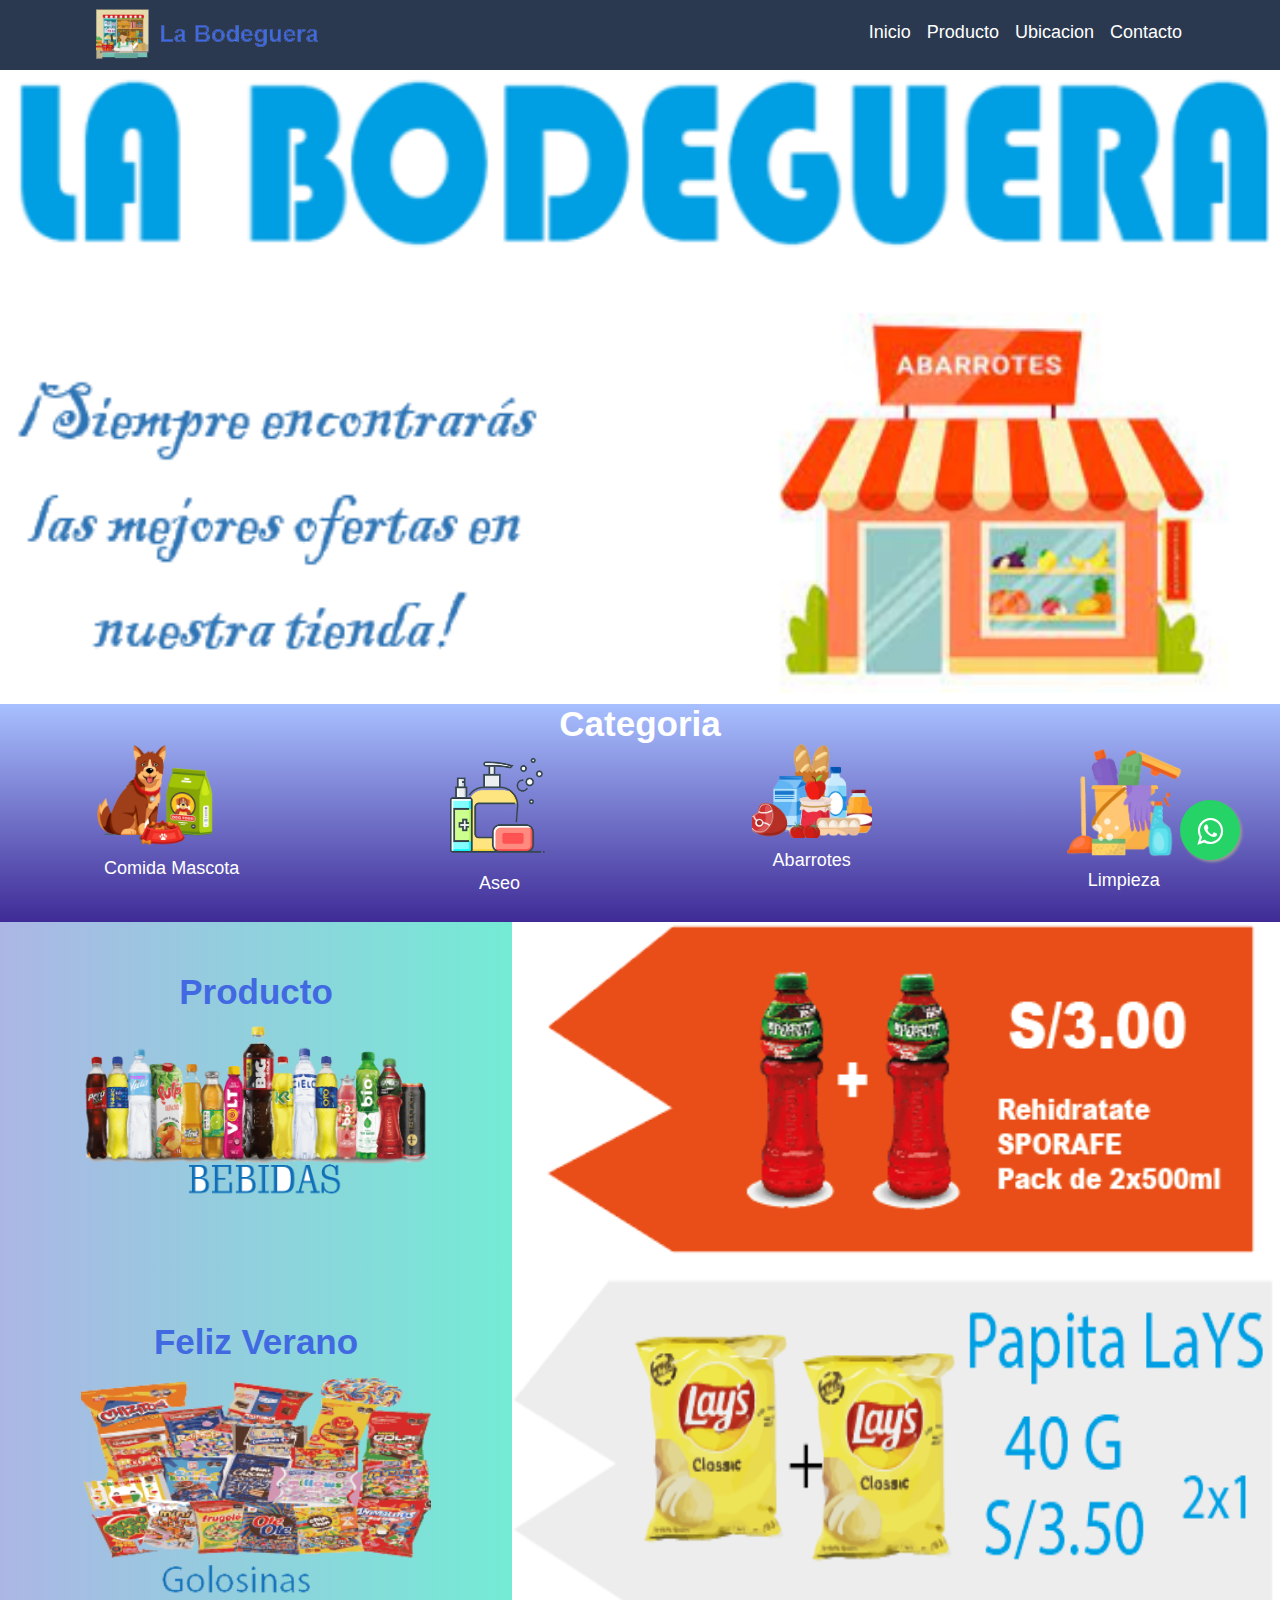
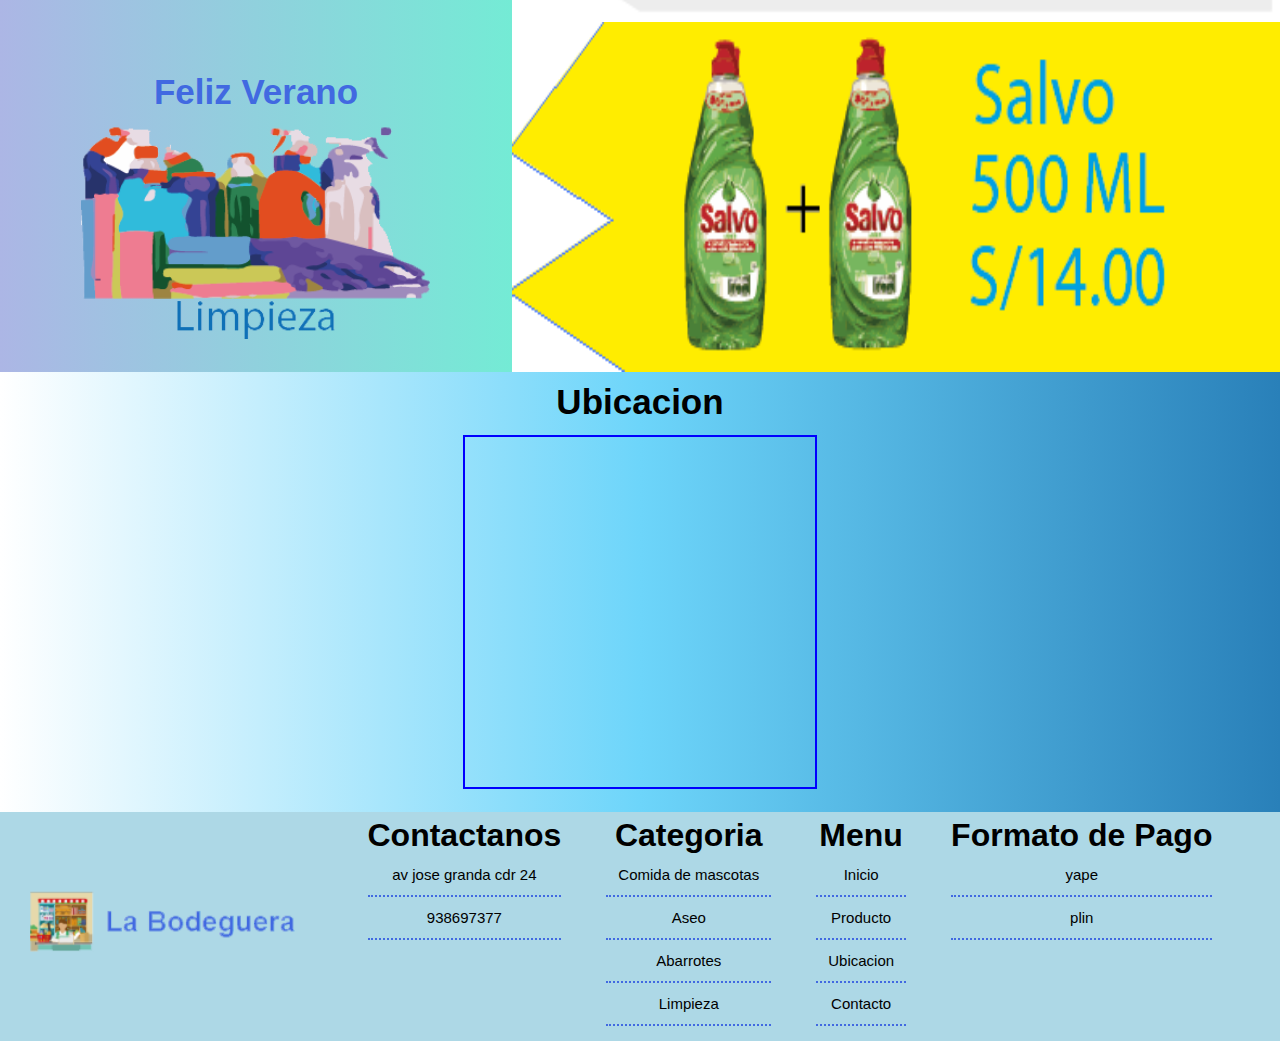
<file: index.html>
<!DOCTYPE html>
<html lang="en">
<head>
    <meta charset="UTF-8">
    <meta name="viewport" content="width=device-width, initial-scale=1.0">
    <title>La bodeguera</title>

    

    <link rel="stylesheet" href="css/index.css">
    <link rel="stylesheet" href="css/botonwha.css">
    <link rel="stylesheet" href="css/ubicacion.css">

    <script src="js/jquery-1.11.2.min.js"></script>
    <script src="js/index.js"></script>
    <script src="js/menu.js"></script>
</head>
<body>
    <link rel="stylesheet" href="https://maxcdn.bootstrapcdn.com/font-awesome/4.5.0/css/font-awesome.min.css">
            <a href="https://api.whatsapp.com/send?phone=938697377&text=Hola, Bienvenido" class="float pulse" target="_blank">
                <i class="fa fa-whatsapp my-float "></i>
            </a>
    <header id="Inicio">
        <div class="back">
            <div class="menu container">
                <a href="#" class="logo"><img src="tienda/pie.png" alt=""></a>
                
                <input type="checkbox" id="menu"/>
                <label for="menu">
                    <img src="tienda/menu.png" style="width: 30px;" class="menu-icono" alt="">
                </label>
                <nav class="navbar">
                    <ul>
                        <li><a href="#Inicio">Inicio</a></li>
                        <li><a href="producto.html">Producto</a></li>
                        <li><a href="#ub">Ubicacion</a></li>
                        <li><a href="contacto.html">Contacto</a></li>
                    </ul>
                </nav>
            </div>
        </div>
    </header>
    <section>
        <div class="slider">
            <ul>
                <li>
                    <img src="tienda/slogan.png" alt="">
                </li>
                <li>
                    <img src="tienda/slogan1.png" alt="">
                </li>
                <li>
                    <img src="tienda/slogan2.png" alt="">
                </li>
                <li>
                    <img src="tienda/slogan3.png" alt="">
                </li>
            </ul>
        </div>
    </section>
    
    <section id="cate">
        <h2>Categoria</h2>
        <article>
            <div>
                <img src="tienda/categoria1.png" alt="">
                <a href="producto.html">Comida Mascota</a>
            </div>
            <div>
                <img src="tienda/categoria2.png" alt="">
                <a href="producto.html">Aseo</a>
            </div>
            <div>
                <img src="tienda/categoria3.png" alt="">
                <a href="producto.html">Abarrotes</a>
            </div>
            <div>
                <img src="tienda/categoria4.png" alt="">
                <a href="producto.html">Limpieza</a>
            </div>
        </article>
    </section>
    <section id="p">
        <div id="prod">
            <h3>Producto</h3>
            <a href="producto.html"><img src="tienda/producto01.png" alt=""></a>
        </div>
        <div class="slider2">
            <ul>
                <li><img src="tienda/1.png" alt=""></li>
                <li><img src="tienda/2.png" alt=""></li>
                <li><img src="tienda/3.png" alt=""></li>
                <li><img src="tienda/4.png" alt=""></li>
            </ul>
        </div>
    </section>
    <section id="p">
        <div id="prod">
            <h3>Feliz Verano</h3>
            <a href="producto.html"><img src="tienda/producto02.png" alt="" id="g"></a>
        </div>
        <div class="slider2">
            <ul>
                <li><img src="tienda/g1.png" alt=""></li>
                <li><img src="tienda/g2.png" alt=""></li>
                <li><img src="tienda/g3.png" alt=""></li>
                <li><img src="tienda/g4.png" alt=""></li>
            </ul>
        </div>
    </section>
    <section id="p">
        <div id="prod">
            <h3>Feliz Verano</h3>
            <a href="producto.html"><img src="tienda/producto03.png" alt=""></a>
        </div>
        <div class="slider2">
            <ul>
                <li><img src="tienda/01.png" alt=""></li>
                <li><img src="tienda/02.png" alt=""></li>
                <li><img src="tienda/03.png" alt=""></li>
                <li><img src="tienda/04.png" alt=""></li>
            </ul>
        </div>
    </section>
    <section id="ub">
        <h3>Ubicacion</h3>
        <div id="map">
            <iframe src="https://www.google.com/maps/embed?pb=!1m18!1m12!1m3!1d15608.758642036784!2d-77.0914036200743!3d-12.030460324158675!2m3!1f0!2f0!3f0!3m2!1i1024!2i768!4f13.1!3m3!1m2!1s0x9105cec693006467%3A0x64e36d3b6968825b!2sGran%20Unidad%20Escolar%20Jos%C3%A9%20Granda!5e0!3m2!1ses!2spe!4v1706800477584!5m2!1ses!2spe" width="600" height="450" style="border:0;" allowfullscreen="" loading="lazy" referrerpolicy="no-referrer-when-downgrade"></iframe>
        </div>
    </section>
    <footer>
        <div id="pie">
            <div><img src="tienda/pie.png" alt=""></div>
            <div>
                <h1>Contactanos</h1>
                <a href="#ub">av jose granda cdr 24</a>
                <a href="tel:938697377">938697377</a>
            </div>
            <div>
                <h1>Categoria</h1>
                <a href="#cate">Comida de mascotas</a>
                <a href="#cate">Aseo</a>
                <a href="#cate">Abarrotes</a>
                <a href="#cate">Limpieza</a>
            </div>
            <div>
                <h1>Menu</h1>
                <a href="#Inicio">Inicio</a>
                <a href="producto.html">Producto</a>
                <a href="#ub">Ubicacion</a>
                <a href="contacto.html">Contacto</a>
            </div>
            <div>
                <h1>Formato de Pago</h1>
                <a>yape</a>
                <a>plin</a>
            </div>
            <div id="bt">
                <button id="subirArriba" onclick="subirArriba()">Subir Arriba</button>
            </div>
        </div>
    </footer>
</body>
</html>
</file>
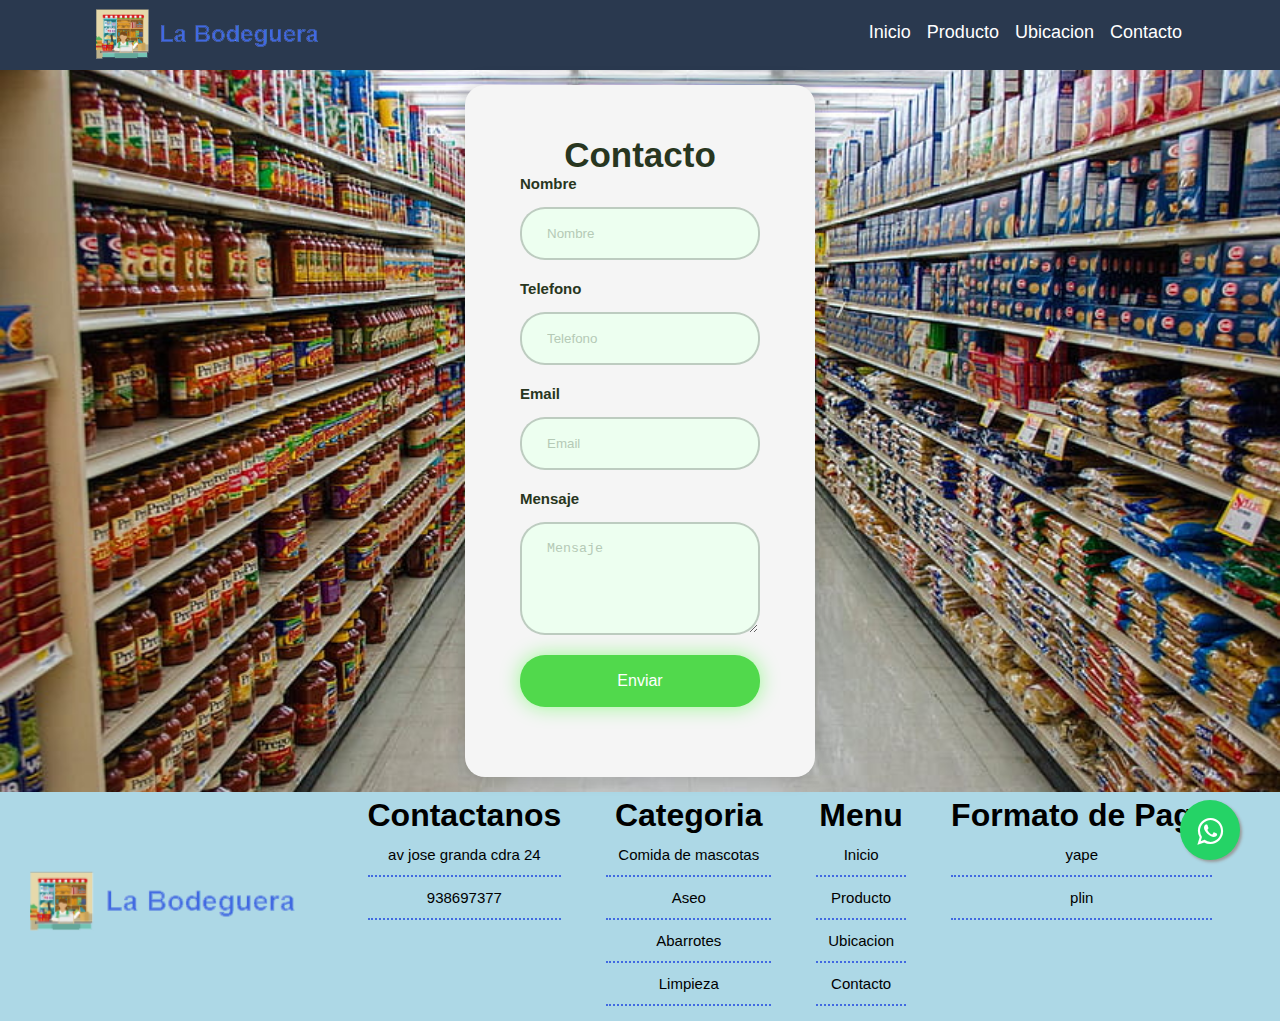
<file: contacto.html>
<!DOCTYPE html>
<html lang="en">
<head>
    <meta charset="UTF-8">
    <meta name="viewport" content="width=device-width, initial-scale=1.0">
    <title>Document</title>
    <link rel="stylesheet" href="css/botonwha.css">
    <link rel="stylesheet" href="css/index.css">
    <link rel="stylesheet" href="css/contacto.css">

    <script src="js/jquery-1.11.2.min.js"></script>
    <script src="js/index.js"></script>
</head>
<body>
     <link rel="stylesheet" href="https://maxcdn.bootstrapcdn.com/font-awesome/4.5.0/css/font-awesome.min.css">
            <a href="https://api.whatsapp.com/send?phone=938697377&text=Hola, Bienvenido" class="float pulse" target="_blank">
                <i class="fa fa-whatsapp my-float "></i>
            </a>
    <header id="Inicio">
        <div class="back">
            <div class="menu container">
                <a href="#" class="logo"><img src="tienda/pie.png" alt=""></a>
                
                <input type="checkbox" id="menu"/>
                <label for="menu">
                    <img src="tienda/menu.png" style="width: 30px;" class="menu-icono" alt="">
                </label>
                <nav class="navbar">
                    <ul>
                        <li><a href="index.html">Inicio</a></li>
                        <li><a href="producto.html">Producto</a></li>
                        <li><a href="index.html">Ubicacion</a></li>
                        <li><a href="contacto.html">Contacto</a></li>
                    </ul>
                </nav>
            </div>
        </div>
    </header>
    
<section style="background-image: url(fondo/fondo02.jpg);">
    <form action="https://formspree.io/f/xpzvqjrq" method="POST">
        <h2>Contacto</h2>
        <div class="input-grounp">
            <label for="name">Nombre</label>
            <input type="text" name="name" id="nombre" placeholder="Nombre">

            <label for="phone">Telefono</label>
            <input type="te1" name="phone" id="phone" placeholder="Telefono">

            <label for="email">Email</label>
            <input type="email" name="email" id="email" placeholder="Email">

            <label for="mensaje">Mensaje</label>
            <textarea name="mensaje" id="mensaje" cols="30" rows="5" placeholder="Mensaje"></textarea>

            <input class="bt" type="submit" value="Enviar">
        </div>
    </form>
</section>
    
    <footer>
        <div id="pie">
            <div>
                <img src="tienda/pie.png" alt="">
            </div>
            <div>
                <h1>Contactanos</h1>
                <a href="index.html">av jose granda cdra 24</a>
                <a href="tel:938697377">938697377</a>
            </div>
            <div>
                <h1>Categoria</h1>
                <a href="index.html">Comida de mascotas</a>
                <a href="index.html">Aseo</a>
                <a href="index.html">Abarrotes</a>
                <a href="index.html">Limpieza</a>
            </div>
            <div>
                <h1>Menu</h1>
                <a href="#Inicio">Inicio</a>
                <a href="producto.html">Producto</a>
                <a href="index.html">Ubicacion</a>
                <a href="#">Contacto</a>
            </div>
            <div>
                <h1>Formato de Pago</h1>
                <a>yape</a>
                <a>plin</a>
            </div>
            <div id="bt">
                <button id="subirArriba" onclick="subirArriba()">Subir Arriba</button>
            </div>
        </div>
    </footer>
</body>
</html>
</file>
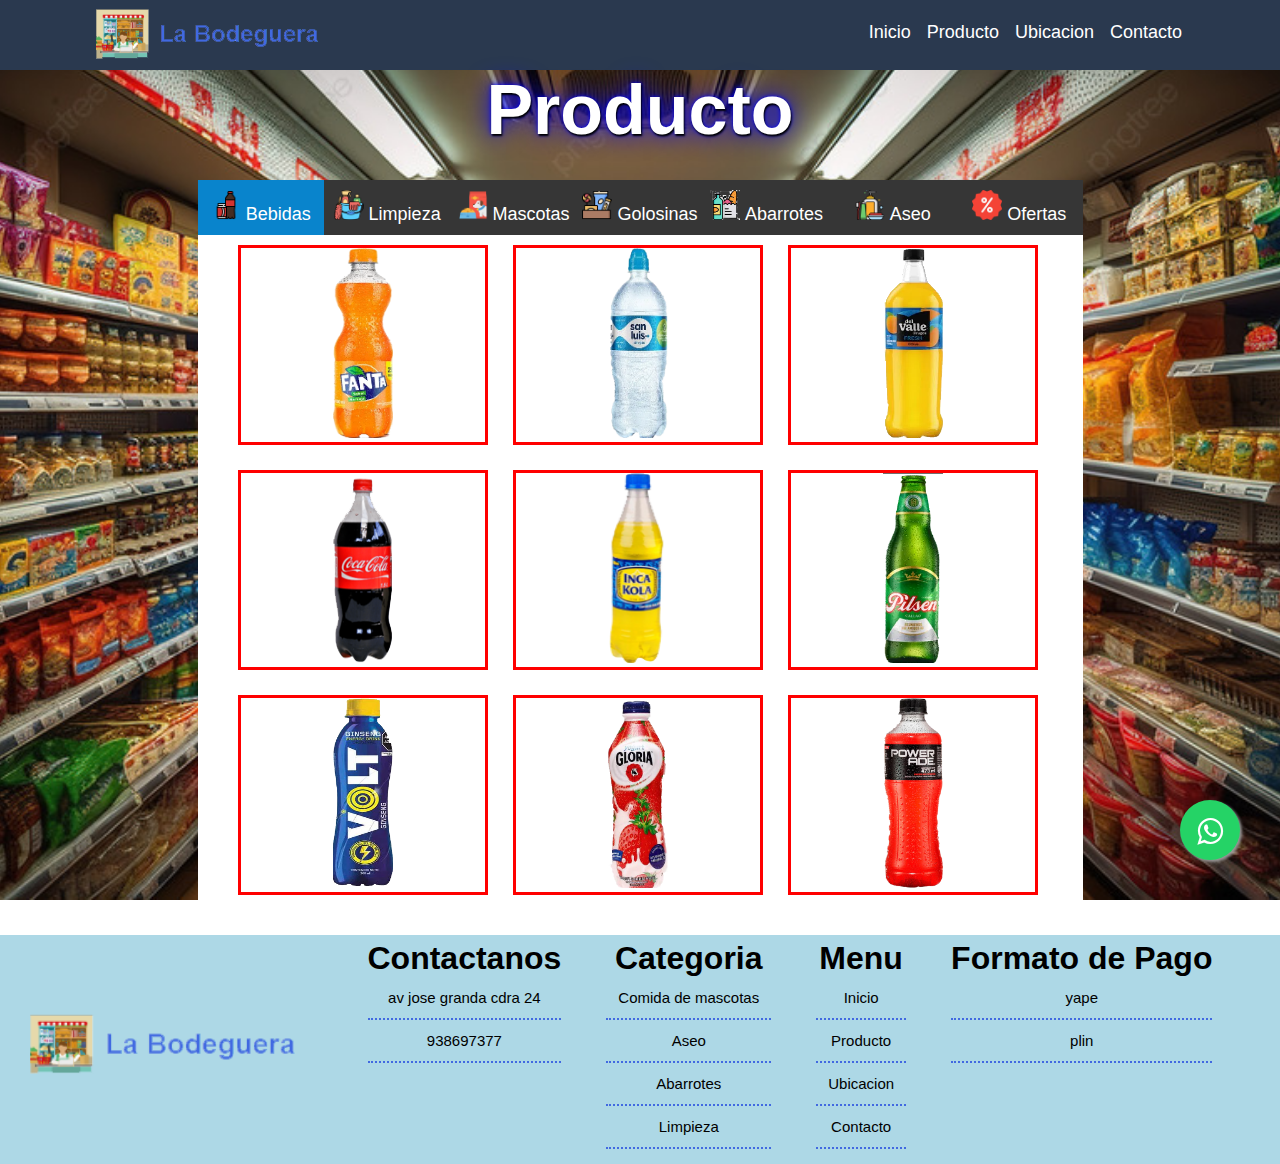
<file: producto.html>
<!DOCTYPE html>
<html lang="en">
<head>
    <meta charset="UTF-8">
    <meta name="viewport" content="width=device-width, initial-scale=1.0">
    <title>Document</title>
    <link rel="stylesheet" href="css/producto.css">
    <link rel="stylesheet" href="css/index.css">
    <link rel="stylesheet" href="css/botonwha.css">
    <link rel="stylesheet" href="css/galeria.css">

    <script src="js/jquery-1.11.2.min.js"></script>
    <script src="js/producto.js"></script>
    <script src="js/index.js"></script>
    
</head>
<body style="background-image: url(fondo/fondo01.jpg);">
    <link rel="stylesheet" href="https://maxcdn.bootstrapcdn.com/font-awesome/4.5.0/css/font-awesome.min.css">
            <a href="https://api.whatsapp.com/send?phone=938697377&text=Hola, Bienvenido" class="float pulse" target="_blank">
                <i class="fa fa-whatsapp my-float "></i>
            </a>
    <header id="Inicio">
        <div class="back">
            <div class="menu container">
                <a href="#" class="logo"><img src="tienda/pie.png" alt=""></a>
                
                <input type="checkbox" id="menu"/>
                <label for="menu">
                    <img src="tienda/menu.png" style="width: 30px;" class="menu-icono" alt="">
                </label>
                <nav class="navbar">
                    <ul>
                        <li><a href="index.html">Inicio</a></li>
                        <li><a href="producto.html">Producto</a></li>
                        <li><a href="index.html">Ubicacion</a></li>
                        <li><a href="contacto.html">Contacto</a></li>
                    </ul>
                </nav>
            </div>
        </div>
    </header>
        <h1 id="titu">Producto</h1>
        <div class="wrap">
            <ul class="tabs">
                <li><a href="#tab1"><span><img src="producto/bebidas.png" alt="" width="30"></span><span class="tab_text">Bebidas</span></a></li>
                <li><a href="#tab2"><span><img src="producto/limpi.png" alt="" width="30"></span><span class="tab_text">Limpieza</span></a></li>
                <li><a href="#tab3"><span><img src="producto/mascotas.png" alt="" width="30"></span><span class="tab_text">Mascotas</span></a></li>
                <li><a href="#tab4"><span><img src="producto/golosinas.png" alt="" width="30"></span><span class="tab_text">Golosinas</span></a></li>
                <li><a href="#tab5"><span><img src="producto/ABA.png" alt="" width="30"></span><span class="tab_text">Abarrotes</span></a></li>
                <li><a href="#tab6"><span><img src="producto/articulos-de-aseo.png" alt="" width="30"></span><span class="tab_text">Aseo</span></a></li>
                <li><a href="#tab7"><span><img src="producto/descuento.png" alt="" width="30"></span><span class="tab_text">Ofertas</span></a></li>
            </ul>
            <div class="secciones">
                <div id="tab1">
                    <a href="#imagen1">
                        <img src="producto/bebi1.png" alt="" id="bebi">
                    </a>
                    <a href="#imagen2">
                        <img src="producto/bebi2.png" alt="" id="bebi">
                    </a>
                    <a href="#imagen3">
                        <img src="producto/bebi3.png" alt="" id="bebi">
                    </a>
                    <a href="#imagen4">
                        <img src="producto/bebidas4.png" alt="" id="bebi">
                    </a>
                    <a href="#imagen5">
                        <img src="producto/bebidas5.png" alt="" id="bebi">
                    </a>
                    <a href="#imagen6">
                        <img src="producto/bebi6.png" alt="" id="bebi">
                    </a>
                    <a href="#imagen7">
                        <img src="producto/bebi7.png" alt="" id="bebi">
                    </article>
                    <a href="#imagen8">
                        <img src="producto/bebi8.png" alt="" id="bebi">
                    </a>
                    <a href="#imagen9">
                        <img src="producto/bebidas9.png" alt="" id="bebi">
                    </a>
                </div>
                
                <div id="tab2">
                    <a href="#limpie1">
                        <img src="producto/limpi1.png" alt="" id="limp">
                    </a>
                    <a href="#limpie2">
                        <img src="producto/limpi2.png" alt="" id="bebi">
                    </a>
                    <a href="#limpie3">
                        <img src="producto/limpi3.png" alt="" id="bebi">
                    </a>
                    <a href="#limpie4">
                        <img src="producto/limpi4.png" alt="" id="bebi">
                    </a>
                    <a href="#limpie5">
                        <img src="producto/limpi05.png" alt="" id="bebi">
                    </a>
                    <a href="#limpie6">
                        <img src="producto/limpi6.png" alt="" id="bebi">
                    </a>
                </div>

                <div id="tab3">
                    <a href="#Mascota1">
                        <img src="producto/mas1.png" alt="" id="mas">
                    </a>
                    <a href="#Mascota2">
                        <img src="producto/mas2.png" alt="" id="mas">
                    </a>
                    <a href="#Mascota3">
                        <img src="producto/mas3.png" alt="" id="mas">
                    </a>
                </div>

                <div id="tab4">
                    <a href="#golo1">
                        <img src="producto/golo1.png" alt="" id="mas">
                    </a>
                    <a href="#golo2">
                        <img src="producto/golo2.png" alt="" id="mas">
                    </a>
                    <a href="#golo3">
                        <img src="producto/golo3.png" alt="" id="mas">
                    </a>
                    <a href="#golo4">
                        <img src="producto/golo4.png" alt="" id="mas">
                    </a>
                    <a href="#golo5">
                        <img src="producto/golo5.png" alt="" id="limp">
                    </a>
                    <a href="#golo6">
                        <img src="producto/golo6.png" alt="" id="limp">
                    </a>
                </div>

                <div id="tab5">
                    <a href="#abarro1">
                        <img src="producto/abar1.png" alt="" id="limp">
                    </a>
                    <a href="#abarro2">
                        <img src="producto/abar2.png" alt="" id="bebi">
                    </a>
                    <a href="#abarro3">
                        <img src="producto/abar3.png" alt="" id="limp">
                    </a>
                    <a href="#abarro4">
                        <img src="producto/abar4.png" alt="" id="limp">
                    </a>
                    <a href="#abarro5">
                        <img src="producto/abar5.png" alt="" id="limp">
                    </a>
                    <a href="#abarro6">
                        <img src="producto/abar6.png" alt="" id="mas">
                    </a>
                </div>

                <div id="tab6">
                    <a href="#aseo1">
                        <img src="producto/aseo1.png" alt="" id="bebi">
                    </a>
                    <a href="#aseo2">
                        <img src="producto/aseo2.png" alt="" style="width: 200px; height: 150px;margin-top: 15px;">
                    </a>
                    <a href="#aseo3">
                        <img src="producto/aseo3.png" alt="" id="limp">
                    </a>
                    <a href="#aseo4">
                        <img src="producto/aseo4.png" alt="" id="limp">
                    </a>
                    <a href="#aseo4">
                        <img src="producto/aseo5.png" alt="" id="bebi">
                    </a>
                </div>

                <div id="tab7">
                    <a href="#ofer1">
                        <img src="producto/ofer1.png" alt="" id="mas">
                    </a>
                    <a href="#ofer2">
                        <img src="producto/ofer2.png" alt="" id="mas">
                    </a>
                    <a href="#ofer3">
                        <img src="producto/ofer3.png" alt="" id="mas">
                    </a>
                    <a href="#ofer4">
                        <img src="producto/ofer4.png" alt="" id="limp">
                    </a>
                    <a href="#ofer5">
                        <img src="producto/ofer5.png" alt="" id="limp">
                    </a>
                    <a href="#ofer6">
                        <img src="producto/ofer6.png" alt="" id="limp">
                    </a>
                </div>

            </div>
        </div>
        <article class="light-box" id="imagen1">
            <a href="#imagen9" class="next"><i><img src="producto/flecha_iz.png" alt="" id="fle"></i></a>
            <article>
                <img src="producto/bebi1.png" alt="" id="b1">
                <p>Fanta</p>
                <p>500 ML</p>
                <p>S/2.50</p>
            </article>
            <a href="#imagen2" class="next"><i><img src="producto/flecha_dere.png" alt="" id="fle"></i></a>
            <a href="#" class="close">X</a>
        </article>
        <article class="light-box" id="imagen2">
            <a href="#imagen1" class="next"><i><img src="producto/flecha_iz.png" alt="" id="fle"></i></a>
            <article>
                <img src="producto/bebi2.png" alt="" id="b1">
                <p>San Luis</p>
                <p>1L</p>
                <p>S/2.50</p>
            </article>
            <a href="#imagen3" class="next"><i><img src="producto/flecha_dere.png" alt="" id="fle"></i></a>
            <a href="#" class="close">X</a>
        </article>
        <article class="light-box" id="imagen3">
            <a href="#imagen2" class="next"><i><img src="producto/flecha_iz.png" alt="" id="fle"></i></a>
            <article>
                <img src="producto/bebi3.png" alt="" id="b1">
                <p>Fresh</p>
                <p>1.5L</p>
                <p>S/4.00</p>
            </article>
            <a href="#imagen4" class="next"><i><img src="producto/flecha_dere.png" alt="" id="fle"></i></a>
            <a href="#" class="close">X</a>
        </article>
        <article class="light-box" id="imagen4">
            <a href="#imagen3" class="next"><i><img src="producto/flecha_iz.png" alt="" id="fle"></i></a>
            <article>
                <img src="producto/bebi4.png" alt="" id="b1">
                <p>Coca Cola</p>
                <p>3L</p>
                <p>S/8.00</p>
            </article>
            <a href="#imagen5" class="next"><i><img src="producto/flecha_dere.png" alt="" id="fle"></i></a>
            <a href="#" class="close">X</a>
        </article>
        <article class="light-box" id="imagen5">
            <a href="#imagen4" class="next"><i><img src="producto/flecha_iz.png" alt="" id="fle"></i></a>
            <article>
                <img src="producto/bebidas5.png" alt="" id="b1">
                <p>Inca Cola</p>
                <p>500 ML</p>
                <p>S/2.50</p>
            </article>
            <a href="#imagen6" class="next"><i><img src="producto/flecha_dere.png" alt="" id="fle"></i></a>
            <a href="#" class="close">X</a>
        </article>
        <article class="light-box" id="imagen6">
            <a href="#imagen5" class="next"><i><img src="producto/flecha_iz.png" alt="" id="fle"></i></a>
            <article>
                <img src="producto/bebi6.png" alt="" id="b1">
                <p>Pilsen</p>
                <p>1L</p>
                <p>S/6.00</p>
            </article>
            <a href="#imagen7" class="next"><i><img src="producto/flecha_dere.png" alt="" id="fle"></i></a>
            <a href="#" class="close">X</a>
        </article>
        <article class="light-box" id="imagen7">
            <a href="#imagen6" class="next"><i><img src="producto/flecha_iz.png" alt="" id="fle"></i></a>
            <article>
                <img src="producto/bebi7.png" alt="" id="b1">
                <p>volt</p>
                <p>S/2.00</p>
            </article>
            <a href="#imagen8" class="next"><i><img src="producto/flecha_dere.png" alt="" id="fle"></i></a>
            <a href="#" class="close">X</a>
        </article>
        <article class="light-box" id="imagen8">
            <a href="#imagen7" class="next"><i><img src="producto/flecha_iz.png" alt="" id="fle"></i></a>
            <article>
                <img src="producto/bebi8.png" alt="" id="b1">
                <p>Gloria Yourt</p>
                <p>1L</p>
                <p>S/6.00</p>
            </article>
            <a href="#imagen9" class="next"><i><img src="producto/flecha_dere.png" alt="" id="fle"></i></a>
            <a href="#" class="close">X</a>
        </article>
        <article class="light-box" id="imagen9">
            <a href="#imagen8" class="next"><i><img src="producto/flecha_iz.png" alt="" id="fle"></i></a>
            <article>
                <img src="producto/bebidas9.png" alt="" id="b1">
                <p>Power Ade</p>
                <p>473 ml</p>
                <p>S/2.00</p>
            </article>
            <a href="#imagen1" class="next"><i><img src="producto/flecha_dere.png" alt="" id="fle"></i></a>
            <a href="#" class="close">X</a>
        </article>


        <article class="light-box" id="limpie1">
            <a href="#limpie6" class="next"><i><img src="producto/flecha_iz.png" alt="" id="fle"></i></a>
            <article>
                <img src="producto/limpi1.png" alt="" id="b1">
                <p>Oral Ultra</p>
                <p>700 g</p>
                <p>S/6.50</p>
            </article>
            <a href="#limpie2" class="next"><i><img src="producto/flecha_dere.png" alt="" id="fle"></i></a>
            <a href="#" class="close">X</a>
        </article>
        <article class="light-box" id="limpie2">
            <a href="#limpie1" class="next"><i><img src="producto/flecha_iz.png" alt="" id="fle"></i></a>
            <article>
                <img src="producto/limpi2.png" alt="" id="b1">
                <p>Clorox</p>
                <p>680 ml</p>
                <p>S/2.00</p>
            </article>
            <a href="#limpie3" class="next"><i><img src="producto/flecha_dere.png" alt="" id="fle"></i></a>
            <a href="#" class="close">X</a>
        </article>
        <article class="light-box" id="limpie3">
            <a href="#limpie2" class="next"><i><img src="producto/flecha_iz.png" alt="" id="fle"></i></a>
            <article>
                <img src="producto/limpi3.png" alt="" id="b1">
                <p>Salvo</p>
                <p>500 ml</p>
                <p>S/7.00</p>
            </article>
            <a href="#limpie4" class="next"><i><img src="producto/flecha_dere.png" alt="" id="fle"></i></a>
            <a href="#" class="close">X</a>
        </article>
        <article class="light-box" id="limpie4">
            <a href="#limpie3" class="next"><i><img src="producto/flecha_iz.png" alt="" id="fle"></i></a>
            <article>
                <img src="producto/limpi4.png" alt="" id="b1">
                <p>Marsella</p>
                <p>750g</p>
                <p>S/7.50</p>
            </article>
            <a href="#limpie5" class="next"><i><img src="producto/flecha_dere.png" alt="" id="fle"></i></a>
            <a href="#" class="close">X</a>
        </article>
        <article class="light-box" id="limpie5">
            <a href="#limpie4" class="next"><i><img src="producto/flecha_iz.png" alt="" id="fle"></i></a>
            <article>
                <img src="producto/limpi05.png" alt="" id="limp">
                <p>Scotch brite</p>
                <p>20 Unidades</p>
                <p>S/20.50</p>
            </article>
            <a href="#limpie6" class="next"><i><img src="producto/flecha_dere.png" alt="" id="fle"></i></a>
            <a href="#" class="close">X</a>
        </article>
        <article class="light-box" id="limpie6">
            <a href="#limpie5" class="next"><i><img src="producto/flecha_iz.png" alt="" id="fle"></i></a>
            <article>
                <img src="producto/limpi6.png" alt="" id="b1">
                <p>Fabuloso</p>
                <p>500 ML</p>
                <p>S/9.00</p>
            </article>
            <a href="#limpie1" class="next"><i><img src="producto/flecha_dere.png" alt="" id="fle"></i></a>
            <a href="#" class="close">X</a>
        </article>

        <article class="light-box" id="Mascota1">
            <a href="#Mascota3" class="next"><i><img src="producto/flecha_iz.png" alt="" id="fle"></i></a>
            <article>
                <img src="producto/mas1.png" alt="" style="width: 200px;margin-left: 5px;">
                <p>Pate para pequeño</p>
                <p>/adulto/cachorro</p>
                <p>lata X 330g</p>
                <p>S/6.00</p>
            </article>
            <a href="#Mascota2" class="next"><i><img src="producto/flecha_dere.png" alt="" id="fle"></i></a>
            <a href="#" class="close">X</a>
        </article>
        <article class="light-box" id="Mascota2">
            <a href="#Mascota1" class="next"><i><img src="producto/flecha_iz.png" alt="" id="fle"></i></a>
            <article>
                <img src="producto/mas2.png" alt="" style="width: 250px;margin-left: 30px; margin-top: 15px;">
                <p>Trocitos en lata sabor carne</p>
                <p>lata X 160g</p>
                <p>S/4.40</p>
            </article>
            <a href="#Mascota3" class="next"><i><img src="producto/flecha_dere.png" alt="" id="fle"></i></a>
            <a href="#" class="close">X</a>
        </article>
        <article class="light-box" id="Mascota3">
            <a href="#Mascota2" class="next"><i><img src="producto/flecha_iz.png" alt="" id="fle"></i></a>
            <article>
                <img src="producto/mas3.png" alt="" style="margin-top: 80px;">
                <p>RICOCAN Carne y Cordero</p>
                <p>Bolsa 400g</p>
                <p>S/10.00</p>
            </article>
            <a href="#Mascota1" class="next"><i><img src="producto/flecha_dere.png" alt="" id="fle"></i></a>
            <a href="#" class="close">X</a>
        </article>

        <article class="light-box" id="golo1">
            <a href="#golo6" class="next"><i><img src="producto/flecha_iz.png" alt="" id="fle"></i></a>
            <article>
                <img src="producto/golo1.png" alt="">
                <p>Picarras Clasicas</p>
                <p>40 gr</p>
                <p>S/1.20</p>
            </article>
            <a href="#golo2" class="next"><i><img src="producto/flecha_dere.png" alt="" id="fle"></i></a>
            <a href="#" class="close">X</a>
        </article>
        <article class="light-box" id="golo2">
            <a href="#golo1" class="next"><i><img src="producto/flecha_iz.png" alt="" id="fle"></i></a>
            <article>
                <img src="producto/golo2.png" alt="" id="limp">
                <p>Papas Lays</p>
                <p>Clasicas</p>
                <p>40 gr</p>
                <p>S/1.80</p>
            </article>
            <a href="#golo3" class="next"><i><img src="producto/flecha_dere.png" alt="" id="fle"></i></a>
            <a href="#" class="close">X</a>
        </article>
        <article class="light-box" id="golo3">
            <a href="#golo2" class="next"><i><img src="producto/flecha_iz.png" alt="" id="fle"></i></a>
            <article>
                <img src="producto/golo3.png" alt="">
                <p>Obsesión Rellenos</p>
                <p>con Crema de Chocolate</p>
                <p>21 gr</p>
                <p>S/1.50</p>
            </article>
            <a href="#golo4" class="next"><i><img src="producto/flecha_dere.png" alt="" id="fle"></i></a>
            <a href="#" class="close">X</a>
        </article>
        <article class="light-box" id="golo4">
            <a href="#golo3" class="next"><i><img src="producto/flecha_iz.png" alt="" id="fle"></i></a>
            <article>
                <img src="producto/golo4.png" alt="" id="limp">
                <p>CHEETOS</p>
                <p>Flamin Hot</p>
                <p>Bolsa 36g</p>
                <p>S/1.30</p>
            </article>
            <a href="#golo5" class="next"><i><img src="producto/flecha_dere.png" alt="" id="fle"></i></a>
            <a href="#" class="close">X</a>
        </article>
        <article class="light-box" id="golo5">
            <a href="#golo4" class="next"><i><img src="producto/flecha_iz.png" alt="" id="fle"></i></a>
            <article>
                <img src="producto/golo5.png" alt="">
                <p>Golpe rellena de caramelo</p>
                <p>y cubierta de chocolate</p>
                <p>22g</p>
                <p>S/1.20</p>
            </article>
            <a href="#golo6" class="next"><i><img src="producto/flecha_dere.png" alt="" id="fle"></i></a>
            <a href="#" class="close">X</a>
        </article>
        <article class="light-box" id="golo6">
            <a href="#golo5" class="next"><i><img src="producto/flecha_iz.png" alt="" id="fle"></i></a>
            <article>
                <img src="producto/golo6.png" alt="">
                <p>Galleta Costa Caritas</p>
                <p>31.5g</p>
                <p>S/1.00</p>
            </article>
            <a href="#golo1" class="next"><i><img src="producto/flecha_dere.png" alt="" id="fle"></i></a>
            <a href="#" class="close">X</a>
        </article>

        <article class="light-box" id="abarro1">
            <a href="#abarro6" class="next"><i><img src="producto/flecha_iz.png" alt="" id="fle"></i></a>
            <article>
                <img src="producto/abar1.png" alt="" style="width: 120px; margin-top: 100px;">
                <p>Leche</p>
                <p>Gloria Lata</p>
                <p>395g</p>
                <p>S/4.00</p>
            </article>
            <a href="#abarro2" class="next"><i><img src="producto/flecha_dere.png" alt="" id="fle"></i></a>
            <a href="#" class="close">X</a>
        </article>
        <article class="light-box" id="abarro2">
            <a href="#abarro1" class="next"><i><img src="producto/flecha_iz.png" alt="" id="fle"></i></a>
            <article>
                <img src="producto/abar2.png" alt="" style="width: 60px; margin-left: 55px; margin-top: 100px;">
                <p>Aceite Vegetal</p>
                <p>CIL Botella</p>
                <p>900 ml</p>
                <p>S/8.50</p>
            </article>
            <a href="#abarro3" class="next"><i><img src="producto/flecha_dere.png" alt="" id="fle"></i></a>
            <a href="#" class="close">X</a>
        </article>
        <article class="light-box" id="abarro3">
            <a href="#abarro2" class="next"><i><img src="producto/flecha_iz.png" alt="" id="fle"></i></a>
            <article>
                <img src="producto/abar3.png" alt="" style="width: 200px; margin-top: 100px;">
                <p>Arroz Extra</p>
                <p>Costeño Bolsa</p>
                <p>750g</p>
                <p>S/4.50</p>
            </article>
            <a href="#abarro4" class="next"><i><img src="producto/flecha_dere.png" alt="" id="fle"></i></a>
            <a href="#" class="close">X</a>
        </article>
        <article class="light-box" id="abarro4">
            <a href="#abarro3" class="next"><i><img src="producto/flecha_iz.png" alt="" id="fle"></i></a>
            <article>
                <img src="producto/abar4.png" alt="" style="width: 170px; margin-top: 100px; margin-left: 10px;">
                <p>AVENA CLASICA</p>
                <p>3 OSITOS</p>
                <p>100 gr</p>
                <p>S/1.30</p>
            </article>
            <a href="#abarro5" class="next"><i><img src="producto/flecha_dere.png" alt="" id="fle"></i></a>
            <a href="#" class="close">X</a>
        </article>
        <article class="light-box" id="abarro5">
            <a href="#abarro4" class="next"><i><img src="producto/flecha_iz.png" alt="" id="fle"></i></a>
            <article>
                <img src="producto/abar5.png" alt="" style="width: 170px; margin-top: 50px;">
                <p>Pallar Costeño</p>
                <p>bolsa 500 g</p>
                <p>S/6.80</p>
            </article>
            <a href="#abarro6" class="next"><i><img src="producto/flecha_dere.png" alt="" id="fle"></i></a>
            <a href="#" class="close">X</a>
        </article>
        <article class="light-box" id="abarro6">
            <a href="#abarro5" class="next"><i><img src="producto/flecha_iz.png" alt="" id="fle"></i></a>
            <article>
                <img src="producto/abar6.png" alt="" style="width: 170px; margin-top: 100px; margin-left: 30px;">
                <p>Filete de Atún</p>
                <p>Campomar en Aceite</p>
                <p>Lata 150g</p>
                <p>S/5.80</p>
            </article>
            <a href="#abarro1" class="next"><i><img src="producto/flecha_dere.png" alt="" id="fle"></i></a>
            <a href="#" class="close">X</a>
        </article>

        <article class="light-box" id="aseo1">
            <a href="#aseo5" class="next"><i><img src="producto/flecha_iz.png" alt="" id="fle"></i></a>
            <article>
                <img src="producto/aseo1.png" alt="" style="width: 50px; margin-top: 50px; margin-left: 100px;">
                <p>Cepillo Dental</p>
                <p>Colgate Premier Clean</p>
                <p>Blister 1 UN</p>
                <p>S/4.50</p>
            </article>
            <a href="#aseo2" class="next"><i><img src="producto/flecha_dere.png" alt="" id="fle"></i></a>
            <a href="#" class="close">X</a>
        </article>
        <article class="light-box" id="aseo2">
            <a href="#aseo1" class="next"><i><img src="producto/flecha_iz.png" alt="" id="fle"></i></a>
            <article>
                <img src="producto/aseo2.png" alt="" style="margin-top: 85px;">
                <p>Pasta Dental COLGATE</p>
                <p>Herbal Tubo</p>
                <p>90 g</p>
                <p>S/3.00</p>
            </article>
            <a href="#aseo3" class="next"><i><img src="producto/flecha_dere.png" alt="" id="fle"></i></a>
            <a href="#" class="close">X</a>
        </article>
        <article class="light-box" id="aseo3">
            <a href="#aseo2" class="next"><i><img src="producto/flecha_iz.png" alt="" id="fle"></i></a>
            <article>
                <img src="producto/aseo3.png" alt="" style="width: 250px; margin-left: 20px; margin-top: 55px;">
                <p>JABON EN BARRA NEKO</p>
                <p>EXTRA PROTECCIÓN</p>
                <p>X 75 GR</p>
                <p>S/3.50</p>
            </article>
            <a href="#aseo4" class="next"><i><img src="producto/flecha_dere.png" alt="" id="fle"></i></a>
            <a href="#" class="close">X</a>
        </article>
        <article class="light-box" id="aseo4">
            <a href="#aseo3" class="next"><i><img src="producto/flecha_iz.png" alt="" id="fle"></i></a>
            <article>
                <img src="producto/aseo4.png" alt="" style="width:250px;margin-left: 70px; margin-top: 50px;">
                <p>HEAD & SHOULDERS SHAMPOO</p>
                <p>SACHET X 18 ML LIMPIEZA</p>
                <p>RENOVADORA AZUL</p>
                <p>S/1.00</p>
            </article>
            <a href="#aseo5" class="next"><i><img src="producto/flecha_dere.png" alt="" id="fle"></i></a>
            <a href="#" class="close">X</a>
        </article>
        <article class="light-box" id="aseo5">
            <a href="#aseo4" class="next"><i><img src="producto/flecha_iz.png" alt="" id="fle"></i></a>
            <article>
                <img src="producto/aseo5.png" alt="" style="width: 100px;margin-left: 70px;">
                <p>Gillette prestobarba 3</p>
                <p>S/4.00</p>
            </article>
            <a href="#aseo1" class="next"><i><img src="producto/flecha_dere.png" alt="" id="fle"></i></a>
            <a href="#" class="close">X</a>
        </article>

        <article class="light-box" id="ofer1">
            <a href="#ofer6" class="next"><i><img src="producto/flecha_iz.png" alt="" id="fle"></i></a>
            <article>
                <img src="producto/ofer1.png" alt="" style="width: 200px;margin-left: 20px;margin-top: 50px;">
                <p>Papas Lays Clásicas</p>
                <p>150 gr + Piqueo Snax</p>
                <p>200 gr</p>
                <p>S/17.00</p>
            </article>
            <a href="#ofer2" class="next"><i><img src="producto/flecha_dere.png" alt="" id="fle"></i></a>
            <a href="#" class="close">X</a>
        </article>

        <article class="light-box" id="ofer2">
            <a href="#ofer1" class="next"><i><img src="producto/flecha_iz.png" alt="" id="fle"></i></a>
            <article>
                <img src="producto/ofer2.png" alt="" style="width: 180px;margin-left: 25px;margin-top: 50px;">
                <p>Pack Aceite Vegetal</p>
                <p>PRIMOR Premium</p>
                <p>900ml Botella 2un</p>
                <p>S/21.00</p>
            </article>
            <a href="#ofer3" class="next"><i><img src="producto/flecha_dere.png" alt="" id="fle"></i></a>
            <a href="#" class="close">X</a>
        </article>

        <article class="light-box" id="ofer3">
            <a href="#ofer2" class="next"><i><img src="producto/flecha_iz.png" alt="" id="fle"></i></a>
            <article>
                <img src="producto/ofer3.png" alt="" style="width: 180px;margin-left: 50px;margin-top: 60px;">
                <p>Pack Filete de Atún</p>
                <p>con Aceite Girasol</p>
                <p>FLORIDA Lata 140g x3un</p>
                <p>S/20.00</p>
            </article>
            <a href="#ofer4" class="next"><i><img src="producto/flecha_dere.png" alt="" id="fle"></i></a>
            <a href="#" class="close">X</a>
        </article>

        <article class="light-box" id="ofer4">
            <a href="#ofer3" class="next"><i><img src="producto/flecha_iz.png" alt="" id="fle"></i></a>
            <article>
                <img src="producto/ofer4.png" alt="" style="width: 80px;margin-left: 55px;margin-top: 60px;">
                <p>Cepillo colgate</p>
                <p>cextra clean-pack</p>
                <p>2x1</p>
                <p>S/9.00</p>
            </article>
            <a href="#ofer5" class="next"><i><img src="producto/flecha_dere.png" alt="" id="fle"></i></a>
            <a href="#" class="close">X</a>
        </article>

        <article class="light-box" id="ofer5">
            <a href="#ofer4" class="next"><i><img src="producto/flecha_iz.png" alt="" id="fle"></i></a>
            <article>
                <img src="producto/ofer5.png" alt="" style="margin-top: 80px;">
                <p>Galleta Picaras</p>
                <p>Extremas X 40g X 6Unds</p>
                <p>S/6.50</p>
            </article>
            <a href="#ofer6" class="next"><i><img src="producto/flecha_dere.png" alt="" id="fle"></i></a>
            <a href="#" class="close">X</a>
        </article>

        <article class="light-box" id="ofer6">
            <a href="#ofer5" class="next"><i><img src="producto/flecha_iz.png" alt="" id="fle"></i></a>
            <article>
                <img src="producto/ofer6.png" alt="" style="width: 180px;margin-left: 35px;margin-top: 50px;">
                <p>Gaseosa PEPSI</p>
                <p>Botella 3L Paquete 2un</p>
                <p>S/16.50</p>
            </article>
            <a href="#ofer1" class="next"><i><img src="producto/flecha_dere.png" alt="" id="fle"></i></a>
            <a href="#" class="close">X</a>
        </article>


        <footer>
            <div id="pie">
                <div>
                    <img src="tienda/pie.png" alt="">
                </div>
                <div>
                    <h1>Contactanos</h1>
                    <a href="index.html">av jose granda cdra 24</a>
                    <a href="tel:938697377">938697377</a>
                </div>
                <div>
                    <h1>Categoria</h1>
                    <a href="index.html">Comida de mascotas</a>
                    <a href="index.html">Aseo</a>
                    <a href="index.html">Abarrotes</a>
                    <a href="index.html">Limpieza</a>
                </div>
                <div>
                    <h1>Menu</h1>
                    <a href="#Inicio">Inicio</a>
                    <a href="#titu">Producto</a>
                    <a href="index.html">Ubicacion</a>
                    <a href="contacto.html">Contacto</a>
                </div>
                <div>
                    <h1>Formato de Pago</h1>
                    <a>yape</a>
                    <a>plin</a>
                </div>
                <div id="bt">
                    <button id="subirArriba" onclick="subirArriba()">Subir Arriba</button>
                </div>
           
            </div>
        </footer>
</body>
</html>
</file>
<file: css/index.css>
*{
    margin: 0;
    padding: 0;
    box-sizing: border-box;
    text-decoration: none;
    list-style: none;
}
/*ENcabesado*/
body{
    font-family: Arial, Helvetica, sans-serif;
}
.container{
    max-width: 1100px;
    margin: 0 auto;
}
.back{
    padding: 35px 0;
    background-color: #2A394f;
}
.menu{
    position: absolute;
    top: 0;
    left: 0;
    right: 0;
    display: flex;
    align-items: center;
    justify-content: space-between;
    z-index: 1000;
}
.logo{
    width: 80px;
    margin-top: 5px;
}
.menu .navbar ul li{
    position: relative;
    float: left;
}
.menu .navbar ul li a{
    font-size: 18px;
    padding: 8px;
    color: #fff;
    display: block;
}
.menu .navbar ul li a:hover{
    color: royalblue;
}
#menu{
    display: none;
}
.menu-icono{
    width: 25px;
}
.menu label{
    cursor: pointer;
    display: none;
}
/*Slider*/
.slider{
    width: 100%;
    overflow: hidden;
}
.slider ul{
    display: flex;
    animation: cambio 16s infinite alternate linear;
    width: 400%;
}
.slider li{
    width: 100%;
    list-style: none;
}
.slider img{
    width: 100%;
    height: 70vh;
}
@keyframes cambio{
    0%{margin-left: 0;}
    20%{margin-left: 0;}

    25%{margin-left: -100%;}
    45%{margin-left: -100%;}

    50%{margin-left: -200%;}
    70%{margin-left: -200%;}

    75%{margin-left: -300%;}
    100%{margin-left: -300%;}
}
/**/
#cate{
    width: 100%;
    background: #a8c0ff; /* fallback for old browsers */
    background: -webkit-linear-gradient(to bottom, #a8c0ff, #3f2b96); /* Chrome 10-25, Safari 5.1-6 */
    background: linear-gradient(to bottom, #a8c0ff, #3f2b96); /* W3C, IE 10+/ Edge, Firefox 16+, Chrome 26+, Opera 12+, Safari 7+ */
    padding-bottom: 20px;
}
h2{
    text-align: center;
    color: white;
    font-size: 35px;
}
#cate img{
    width: 120px;
}
#cate div:hover{
    filter: brightness(1.2);
    transform: scale(1.1);
}
#cate a{
    font-size: 18px;
    padding: 8px;
    color: white;
    display: block;
    text-align: center;
}
#cate article{
    display: flex;
    justify-content: space-around;
}
/**/
#p{
    display: flex;
}
#prod{
    width: 40%;
    text-align: center;
    background: #74ebd5;  /* fallback for old browsers */
background: -webkit-linear-gradient(to right, #ACB6E5, #74ebd5);  /* Chrome 10-25, Safari 5.1-6 */
background: linear-gradient(to right, #ACB6E5, #74ebd5); /* W3C, IE 10+/ Edge, Firefox 16+, Chrome 26+, Opera 12+, Safari 7+ */

}
#prod img{
    width: 350px;
    margin-top: 10px;
    position:relative;
}
#prod h3{
    color: royalblue;
    font-size: 35px;
    margin-top: 50px;
}
/*slider2*/
.slider2{
    width: 60%;
    height: 350px;
    overflow: hidden;
}
.slider2 ul{
    display: flex;
    animation: cambio 20s infinite alternate linear;
    width: 400%;
}
.slider2 li{
    width: 100%;
    list-style: none;
    height: 350px;
}
.slider2 img{
    width: 100%;
    height: 100%;
}
@keyframes cambio{
    0%{margin-left: 0;}
    20%{margin-left: 0;}

    25%{margin-left: -100%;}
    45%{margin-left: -100%;}

    50%{margin-left: -200%;}
    70%{margin-left: -200%;}

    75%{margin-left: -300%;}
    100%{margin-left: -300%;}
}
/*pie*/
#pie{
    display: flex;
    justify-content: space-around;
    background-color: lightblue;
    width: 100%;
    padding-bottom: 15px;
}
#pie div{
    text-align: center;
    margin-top: 5px;
    justify-content: space-around;
}
#pie a{
    display: block;
    color: black;
    text-align: center;
    padding: 12px;
    text-decoration: none;
    font-size: 15px;
    border-bottom: 2px dotted royalblue;
}
#pie a:hover{
    color: white;
}
#pie img{
    width: 300px;
    margin-top: 70px;
}
/**/
#subirArriba {
    display: none;
    background-color: #007bff;
    color: #fff;
    border: none;
    padding: 10px;
    border-radius: 5px;
    cursor: pointer;
    margin-top: 70px;
}
/*reponsi*/
@media only screen and (min-width: 601px) and (max-width: 1024px) {
    /* Estilos para tabletas */
    .menu{
        padding: 30px;
    }
    .menu label{
        display: initial;
    }
    .back{
        padding: 63px 0px;
    }
    .menu .navbar{
        position: absolute;
        top: 100%;
        left: 0;
        right: 0;
        background-color: #2A394f;
        display: none;
    }
    .menu .navbar ul li{
        width: 100%;
    }
    #menu:checked ~ .navbar{
        display: initial;
    }
    #cate{
       width:100%;
    }
    #prod img{
        width: 90%;
        margin-top: 35px;
    }
    #prod h3{
        font-size: 28px;
    }
    #pie{
        display:flex;
        flex-direction: column;
    }
    #pie div a{
        border-bottom: none;
    }
    #pie img{
        margin-top: 15px;
    }
    #bt{
        margin: 30px auto;
        width: 80px;
    }
}
@media only screen and (max-width: 600px) {
    /* Estilos para dispositivos móviles */
    .menu{
        padding: 30px;
    }
    .menu label{
        display: initial;
    }
    .back{
        padding: 63px 0px;
    }
    .menu .navbar{
        position: absolute;
        top: 100%;
        left: 0;
        right: 0;
        background-color: #2A394f;
        display: none;
    }
    .menu .navbar ul li{
        width: 100%;
    }
    #menu:checked ~ .navbar{
        display: initial;
    }
    #cate img{
        width: 85px;
    }
    #prod {
        width: 60%;
    }
    #prod img{
        width: 150px;
    }
    #prod h3{
        font-size: 25px;
        margin-top: 25px;
    }
    .slider2{
        width: 60%;
        height: 200px;
    }
    .slider2 li{
        width: 100%;
        list-style: none;
        height: 180px;
    }
    #pie{
        display:flex;
        flex-direction: column;
    }
    #pie div a{
        border-bottom: none;
    }
    #pie img{
        margin-top: 15px;
    }
    #bt{
        margin: 30px auto;
        width: 65px;
    }
}
</file>
<file: css/botonwha.css>
.float{
	position:fixed;
	width:60px;
	height:60px;
	bottom:40px;
	right:40px;
	background-color:#25d366;
	color:#FFF;
	border-radius:50px;
	text-align:center;
  font-size:30px;
	box-shadow: 2px 2px 3px #999;
  z-index:100;
  animation: pulse-animation 1.2s infinite;
}
.float:hover {
	text-decoration: none;
	color: #FFF;
  background-color:#1ab152;
  transform: scale(1.1);
    animation: shake 1s;
	

  animation-iteration-count: infinite;
}

.my-float{
	margin-top:16px;
}
@keyframes pulse-animation{
	0%{
		box-shadow: 0 0 0px black;
	}
	100%{
		box-shadow: 0 0 0 20px rgba(0, 0, 0, 0);
	}
}
</file>
<file: css/ubicacion.css>
#map{
    outline: 2px solid blue;
    margin: 5px auto;
    width: 350px;
    height: 350px;
}
#map iframe{
    width: 100%;
    height: 100%;
}
#ub{
    background: #2980B9;  /* fallback for old browsers */
background: -webkit-linear-gradient(to right, #FFFFFF, #6DD5FA, #2980B9);  /* Chrome 10-25, Safari 5.1-6 */
background: linear-gradient(to right, #FFFFFF, #6DD5FA, #2980B9); /* W3C, IE 10+/ Edge, Firefox 16+, Chrome 26+, Opera 12+, Safari 7+ */
padding-bottom: 20px;
}
#ub h3{
    font-size: 35px;
    text-align: center;
    color: black;
    padding: 10px 0px;
}
</file>
<file: css/contacto.css>
*{
    margin: 0;
    padding: 0;
    box-sizing: border-box;
    text-decoration: none;
    list-style: none;
}
section{
    font-family: Arial, Helvetica, sans-serif;
    display: flex;
    align-items: center;
    justify-content: center;
    background-repeat: no-repeat;
    background-position: center center;
    background-size: cover;
}
form{
    padding: 50px 55px;
    box-shadow: 0 0 20px rgba(0, 0, 0, 0.2);
    border-radius: 20px;
    text-align: center;
    width: 350px;
    background: whitesmoke;
    margin: 15px;
}
.input-grounp{
    display: flex;
    flex-direction: column;
    text-align: left;
}
h2{
    color: #283620;
    font-size: 35px;
}
label{
    color: #283620;
    font-size: 15px;
    font-weight: 600;
    margin-bottom: 15px;
}
input,textarea{
    padding: 17px 25px;
    border-radius: 25px;
    margin-bottom: 20px;
    background-color: #edfff0;
    border: 2px solid rgba(0, 0, 0, 0.2);
    color: #283620;
    outline: none;
}
input::placeholder,textarea::placeholder{
    color: #b5cab6;
}
.bt{
    font-size: 16px;
    color: #ffffff;
    border: 0;
    border-radius: 25px;
    background-color: #51d94c;
    box-shadow: 0 0 20px rgba(25, 254, 0, 0.4);
    cursor: pointer;
}
.bt:hover{
    background-color: #50e048;
}
@media only screen and (min-width: 601px) and (max-width: 1024px) {
    /* Estilos para tabletas */
    section{
        padding: 30px;
    }
    form{
        padding: 50px 30px;
        width: 100%;
    }
    input{
        padding: 15px 10px;
    }
}
@media only screen and (max-width: 600px) {
    /* Estilos para dispositivos móviles */
    form{
        width: 270px;
        margin-right: 30px;
    }

}
</file>
<file: css/producto.css>
@charset "utf-8";
*{
    margin: 0;
    padding: 0;
    box-sizing: border-box;
    list-style: none;
}
body{
    background-repeat: no-repeat;
    background-position: center center;
    background-size: cover;
    background-attachment: fixed;
}
#titu{
    color: white;
    text-shadow: 1px 2px 2px black,0 0 25px blue,0 0 5px blue;
    text-align: center;
    font-size: 70px;
}
.wrap{
    width: 885px;
    max-width: 90%;
    margin: 30px auto;
}
ul.tabs{
    width: 100%;
    background-color: #363636;
    display: flex;
}
ul.tabs li{
    width: 18%;
}
ul.tabs li a{
    color: white;
    text-decoration: none;
    font-size: 18px;
    text-align: center;
    display: block;
    padding: 10px 0px;
}
.active{
    background: #0984CC;
}
.tab_text{
    margin-left: 5px;
}
.secciones{
    width: 100%;
    background: white;
}
.secciones div{ 
    display: flex;
    flex-wrap: wrap;
    gap: 25px;
    padding: 10px;
    margin-left: 30px;
}
.secciones a{
    width: 250px;
    border: 3px solid red;
    height: 200px;
    justify-content: center;
    display: flex;
}
.secciones  a img{
    width: 100%;
}
.secciones div a:hover{
    border: 3px dotted red;
}
#bebi{
    width: 60px;
   height: 190px;
}
#mas{
    width: 150px;
   height: 180px;
   margin-top: 8px;
}
#limp{
    width: 120px;
   height: 170px;
   margin-top: 8px;
}
#b1{
    width: 100px;
    display: flex;
    justify-content: center;
    text-align: center;
}
@media only screen and (min-width: 601px) and (max-width: 1024px){
    ul .tabs li{
        width: none;
        flex-basis: 0;
        flex-grow: 1;
    }
    .tabs li a .tab_text{
        display: none;
    }
    .secciones div{
        justify-content: center;
        display: flex;
    }
}
@media only screen and (max-width: 600px){
    .tabs li{
        padding: 15px 0px;
    }
    .tabs li a .tab_text{
        display: none;
    }
    .secciones div{
        justify-content: center;
        display: flex;
        margin-left: -4px;
        gap: 8px;
    }
    .tabs{
        height: 70px;
        padding: 0;
    }
}
</file>
<file: css/galeria.css>
*{
    margin: 0px;
    padding: 0px;
    box-sizing: border-box;
}
.light-box{
    position: fixed;
    top: 0;
    left: 0;
    background: rgba(0, 0, 0, 0.5);
    transition:  tramsform .5s ease-in-out;
    width: 100%;
    height: 100vh;
    z-index: 1000;
    display: flex;
    justify-content: center;
    align-items: center;
    transform: scale(0);
}
.light-box p{
    color: white;
    font-size: 25px;
    text-align: center;
}
.light-box img{
    width: 70vw;
    max-width: 70vh;
}
.light-box:target{
    transform: scale(1);
}
#fle{
    width: 50px;
}
.close{
    display: block;
    position: absolute;
    top: 40px;
    right: 40px;
    background: #851919;
    color: white;
    text-decoration: none;
    width: 40px;
    height: 40px;
    text-align: center;
    line-height: 40px;
    border-radius: 50%;
}
.next{
    display: block;
}
</file>
